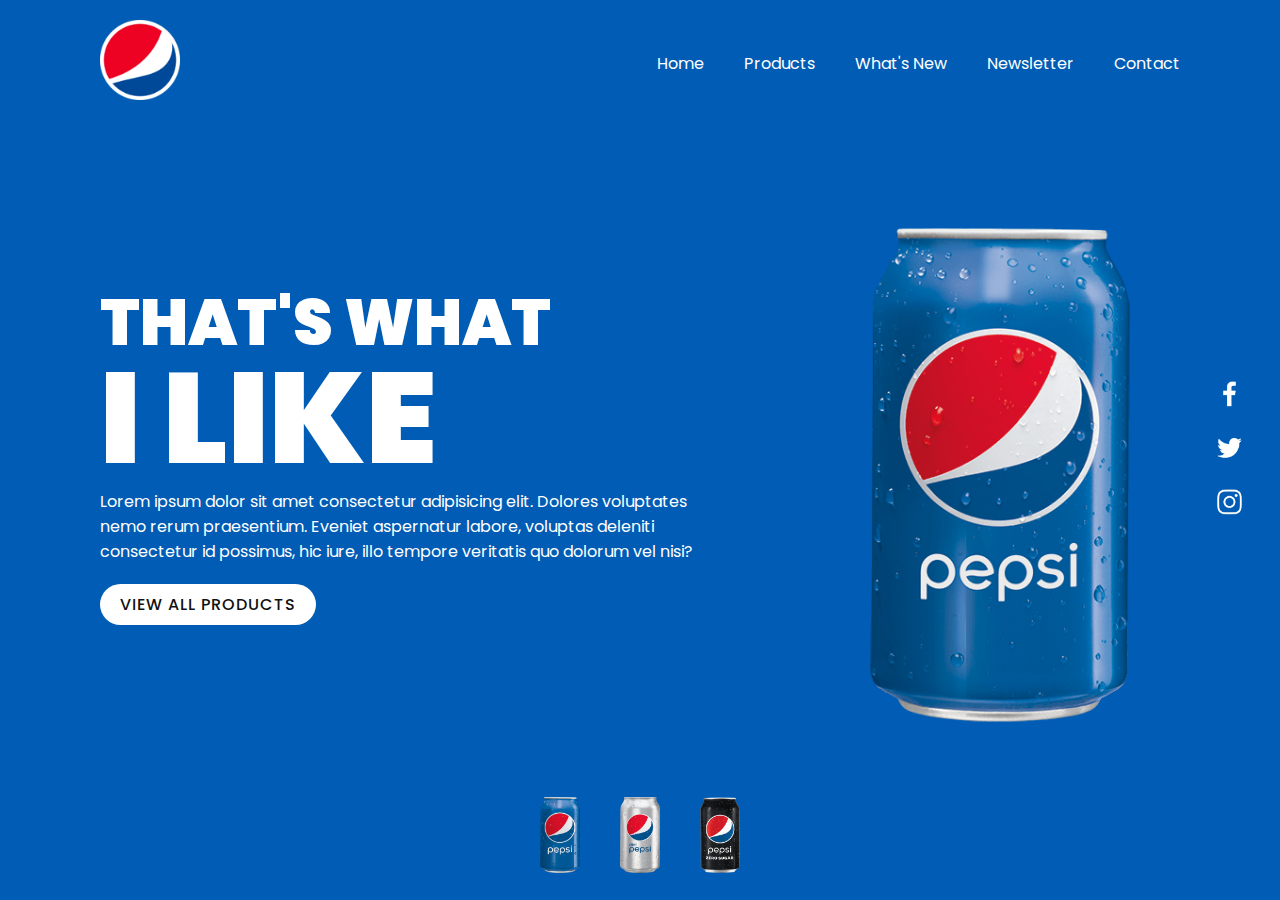
<file: Pepsi-Landing-Page/index.html>
<!DOCTYPE html>
<html lang="pt-br">
<head>
    <meta charset="UTF-8">
    <meta http-equiv="X-UA-Compatible" content="IE=edge">
    <meta name="viewport" content="width=device-width, initial-scale=1.0">
    <link rel="stylesheet" href="./public/css/style.css">
    <title>Pepsi Landing Page</title>
</head>
<body>
    <section class="sec">
        <header>
            <a href="#" ><img src="./public/img/logo.png" alt="Logo da Pepsi-Cola" class="logo"></a>
            <div class="toggle-menu" onclick="menuToggle()">
                
            </div>
            <ul class="navmenu">
                    <li><a href="#">Home</a></li>
                    <li><a href="#">Products</a></li>
                    <li><a href="#">What's New</a></li>
                    <li><a href="#">Newsletter</a></li>
                    <li><a href="#">Contact</a></li>
                </ul>
        </header>
        <div class="content">
            <div class="text-box">
                <h2>That's What<br><span>I like</span></h2>
                <p>Lorem ipsum dolor sit amet consectetur adipisicing elit. Dolores voluptates nemo rerum praesentium. Eveniet aspernatur labore, voluptas deleniti consectetur id possimus, hic iure, illo tempore veritatis quo dolorum vel nisi?</p>
                <a href="#">View All Products</a>
            </div>
            <div class="img-box">
                <img src="./public/img/pepsi001.png" alt="Foto de uma lata da Pepsi versão Clássica" class="classic-pepsi">
                <!-- <img src="./public/img/pepsi002.png" alt="Foto de uuma lata da Pepsi versão Diet" class="diet-pepsi"> -->
                <!-- <img src="./public/img/pepsi003.png" alt="Foto de uma lata da Pepsi Versão Zero" class="zero-pepsi"> -->
            </div>
        </div>
        <ul class="thumb">
            <li><img src="./public/img/pepsi001.png" onclick="imgSlider('./public/img/pepsi001.png');changeBgColor('#0062be')" alt="Latinha da Pepsi Clássica versão pequena onde é possível mudar a cor do fundo de acordo com a lata"></li>
            <li><img src="./public/img/pepsi002.png" onclick="imgSlider('./public/img/pepsi002.png');changeBgColor('#e60c2c')" alt="Latinha da Pepsi Diet versão pequena onde é possível mudar a cor do fundo de acordo com a lata"></li>
            <li><img src="./public/img/pepsi003.png" onclick="imgSlider('./public/img/pepsi003.png');changeBgColor('#1e1e1e')" alt="Latinha da Pepsi Zero versão pequena onde é possível mudar a cor do fundo de acordo com a lata"></li>
        </ul>
        <ul class="scm">
            <li><a href="#"><img src="./public/img/facebook.png" alt="Logo do Facebook"></a></li>
            <li><a href="#"><img src="./public/img/twitter.png" alt="Logo do Facebook"></a></li>
            <li><a href="#"><img src="./public/img/instagram.png" alt="Logo do Facebook"></a></li>
        </ul>
    </section>

    <script type="text/javascript">
        function imgSlider(srcpath){
            document.querySelector('.classic-pepsi').src = srcpath;
        }
        function changeBgColor (color){
            const sec = document.querySelector('.sec');
            sec.style.background = color;
        }
        function menuToggle(){
            const toggleMenu = document.querySelector('.toggle-menu')
            const navmenu = document.querySelector('.navmenu')
            toggleMenu.classList.toggle('active')
            navmenu.classList.toggle('active')
        }
        
    </script>
</body>
</html>
</file>
<file: Pepsi-Landing-Page/public/css/style.css>
@import url('https://fonts.googleapis.com/css2?family=Poppins:wght@100;200;300;400;500;600;700;800&display=swap');

* {
    margin: 0;
    padding: 0;
    box-sizing: border-box;
    font-family: 'Poppins', sans-serif;
    
}

section {
    position: relative;
    width: 100%;
    min-height: 100vh;
    padding: 100px;
    display: flex;
    justify-content: space-between;
    align-items: center;
    background: #005CB4;
    transition: .5s;
}   

header {
    position: absolute;
    top: 0;
    left: 0;
    width: 100%;
    /* border: 1px solid red; */
    padding: 20px 100px;
    display: flex;
    justify-content: space-between;
    align-items: center;
}

header .logo{
    position: aboslute;
    /* border: 1px solid red; */
    max-width: 80px
}

header ul {
    position: relative;
    display: flex;
}

header ul li {
    list-style: none;
}

header ul li a {
    display: inline-block;
    color: #fff;
    font-weight: 400;
    margin-left: 40px;
    text-decoration: none;
    /* border: 1px solid red; */
}

.content {
    /* border: 1px solid red; */
    position: relative;
    width: 100%;
    display: flex;
    justify-content: space-between;
    align-items: center;
    margin: auto;
}

.content .text-box{
    position: relative;
    max-width: 600px;
    /* border: 1px solid red; */
    margin-right: 20px;
}

.content .text-box h2{
    color: #fff;
    font-size: 4em;
    line-height: 1.5em;
    font-weight: 900;
    text-transform: uppercase;
}

.content .text-box span {
    font-size: 2em;
}

.content .text-box p {
    color: #fff;
}

.content .text-box a {
    display: inline-block;
    /* border: 1px solid red; */
    margin-top: 20px;
    padding: 8px 20px;
    background: #fff;
    color: #111;
    border-radius: 40px;
    font-weight: 500;
    letter-spacing: 1px;
    text-decoration: none;
    text-transform: uppercase;
}

.content .img-box {
    /* border: 1px solid red; */
    width: 600px;
    display: flex;
    padding-right: 50px;
    margin-top: 50px;
    justify-content: flex-end;
}

.content .img-box img {
    max-width: 260px;
}

.thumb {
    position: absolute;
    left: 50%;
    transform: translateX(-50%);
    bottom: 20px;
    display: flex;
}

.thumb li {
    list-style: none;
    display: inline-block;
    margin: 0 20px;
    cursor: pointer;
    transition: .5s;
}

.thumb li:hover{
    transform: translateY(-15px);
}

.thumb li img {
    max-width: 40px;
}

.scm {
    /* border: 1px solid red; */
    position: absolute;
    top: 50%;
    right: 30px;
    transform: translateY(-50%);
    display: flex;
    justify-content: center;
    align-items: center;
    flex-direction: column;
}

.scm li {
    list-style: none;
}

.scm li a {
    display: inline-block;
    filter: invert(1);
    margin: 5px 0;
    transform: scale(0.6)
}

/* Responsive Code */

@media (max-width: 900px){
    section {
        padding: 30px;
    }

    header {
        padding: 20px 30px;
    }

    header .logo {
        position: relative;
        max-width: 60px;
    }

    header ul {
        position: fixed;
        top: 0;
        left: 0;
        height: 100%;
        width: 100%;
        background: #fff;
        z-index: 1;
        flex-direction: column;
        justify-content: center;
        align-items: center;
        visibility: hidden;
        opacity: 0;
        transition: .2s;
        

    }

    header ul li a {
        display: inline-block;
        color: #111;
        font-weight: 600;
        margin-left: 0px;
        font-size: 2em;
        text-decoration: none;
        margin: 10px 0px;
        transition: .3s ease;
    }

    header ul li a:hover{
        color: #ed0223;
    }

    .toggle-menu{
        position: relative;
        width: 40px;
        height: 40px;
        /* border: 1px solid red; */
        background: url(../img/menu.png);
        background-position: center;
        background-size: 30px;
        background-repeat: no-repeat;
        z-index: 2;
        cursor: pointer;
    }

    .toggle-menu.active {
        background: url(../img/close.png);
        background-position: center;
        background-size: 25px;
        background-repeat: no-repeat;
        filter: invert(1);
    }

    .navmenu.active{
        visibility: visible;
        opacity: 1;
    }
}
</file>
